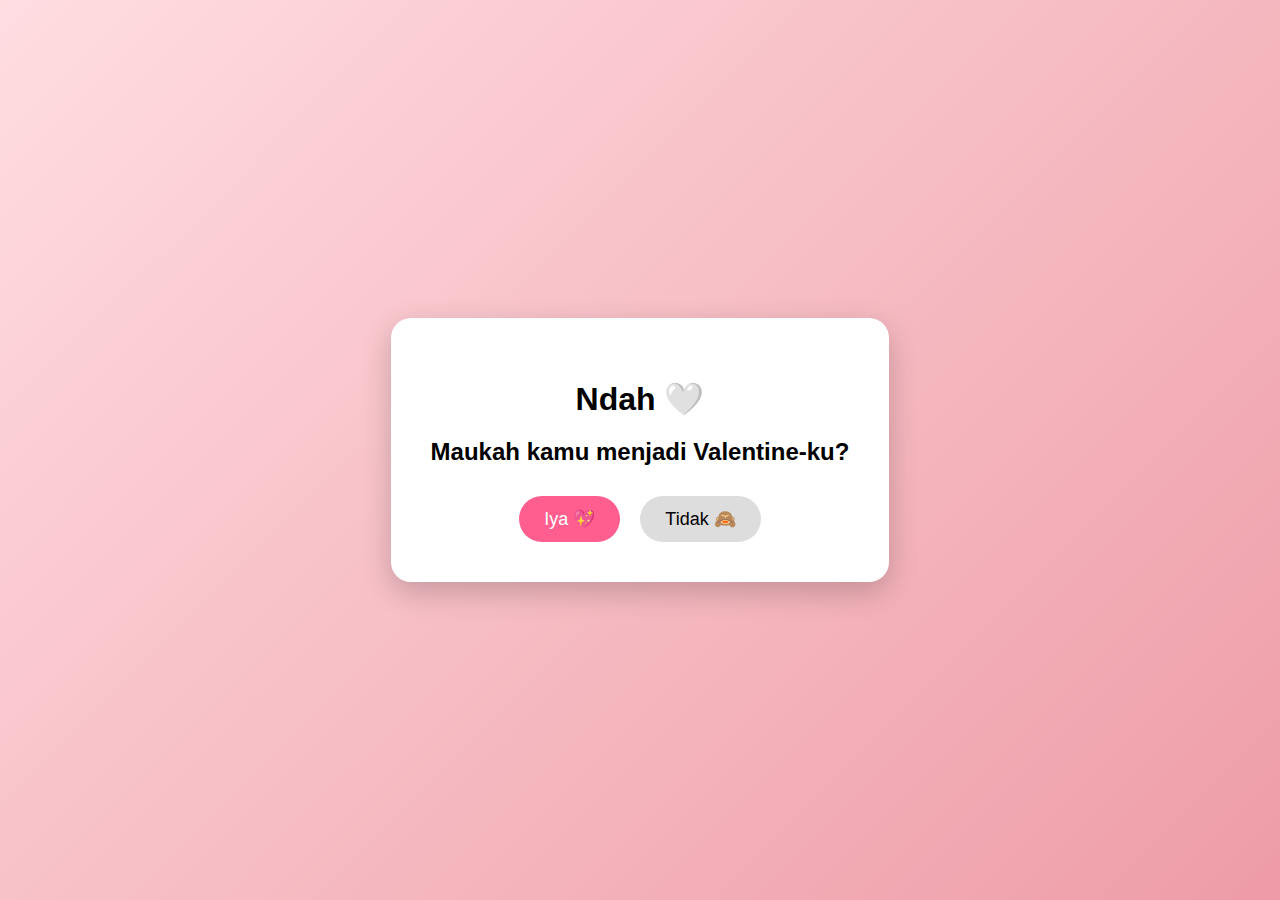
<file: index.html>
<!DOCTYPE html>
<html lang="id">
<head>
  <meta charset="UTF-8">
  <title>Untuk Ndah 🤍</title>
  <link rel="stylesheet" href="style.css">
</head>
<body>

  <div class="container">
    <h1>Ndah 🤍</h1>
    <h2>Maukah kamu menjadi Valentine-ku?</h2>

    <div class="buttons">
      <button id="yesBtn">Iya 💖</button>
      <button id="noBtn">Tidak 🙈</button>
    </div>
  </div>

  <script src="script.js"></script>
</body>
</html>
</file>
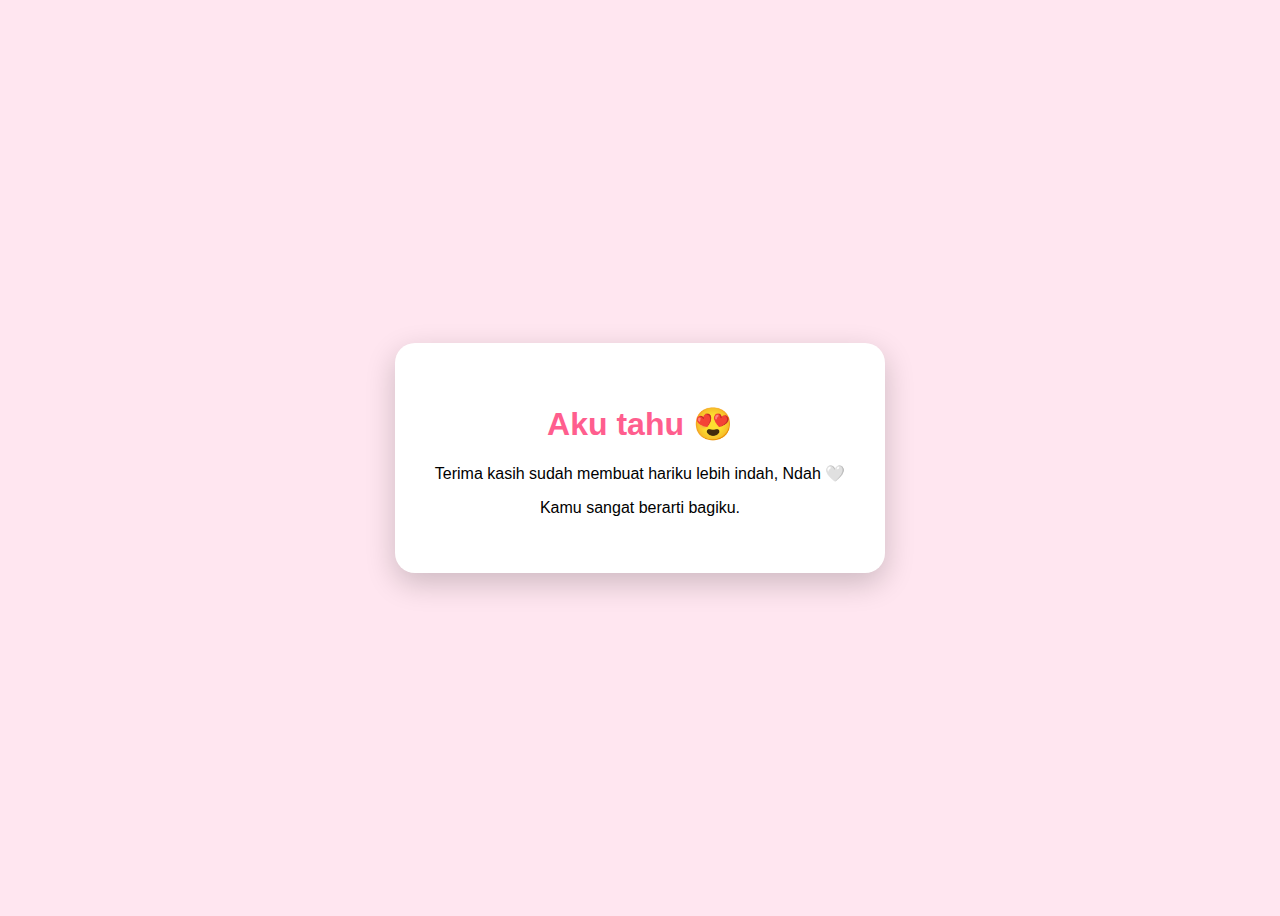
<file: yes.html>
<!DOCTYPE html>
<html lang="id">
<head>
  <meta charset="UTF-8">
  <title>🤍</title>
  <style>
    body {
      background: #ffe6f0;
      height: 100vh;
      display: flex;
      justify-content: center;
      align-items: center;
      font-family: 'Segoe UI', sans-serif;
      text-align: center;
    }

    .card {
      background: white;
      padding: 40px;
      border-radius: 20px;
      box-shadow: 0 10px 30px rgba(0,0,0,0.2);
    }

    h1 {
      color: #ff5e8e;
    }
  </style>
</head>
<body>

  <div class="card">
    <h1>Aku tahu 😍</h1>
    <p>Terima kasih sudah membuat hariku lebih indah, Ndah 🤍</p>
    <p>Kamu sangat berarti bagiku.</p>
  </div>

</body>
</html>
</file>
<file: style.css>
* {
  box-sizing: border-box;
  font-family: 'Segoe UI', sans-serif;
}

body {
  background: linear-gradient(135deg, #ffdde1, #ee9ca7);
  height: 100vh;
  margin: 0;
  display: flex;
  justify-content: center;
  align-items: center;
}

.container {
  background: white;
  padding: 40px;
  border-radius: 20px;
  text-align: center;
  box-shadow: 0 10px 30px rgba(0,0,0,0.2);
}

h1 {
  margin-bottom: 10px;
}

h2 {
  margin-bottom: 30px;
}

.buttons {
  display: flex;
  justify-content: center;
  gap: 20px;
}

button {
  padding: 12px 25px;
  font-size: 18px;
  border: none;
  border-radius: 30px;
  cursor: pointer;
  transition: all 0.3s ease;
}

#yesBtn {
  background-color: #ff5e8e;
  color: white;
}

#noBtn {
  background-color: #ddd;
}
</file>
